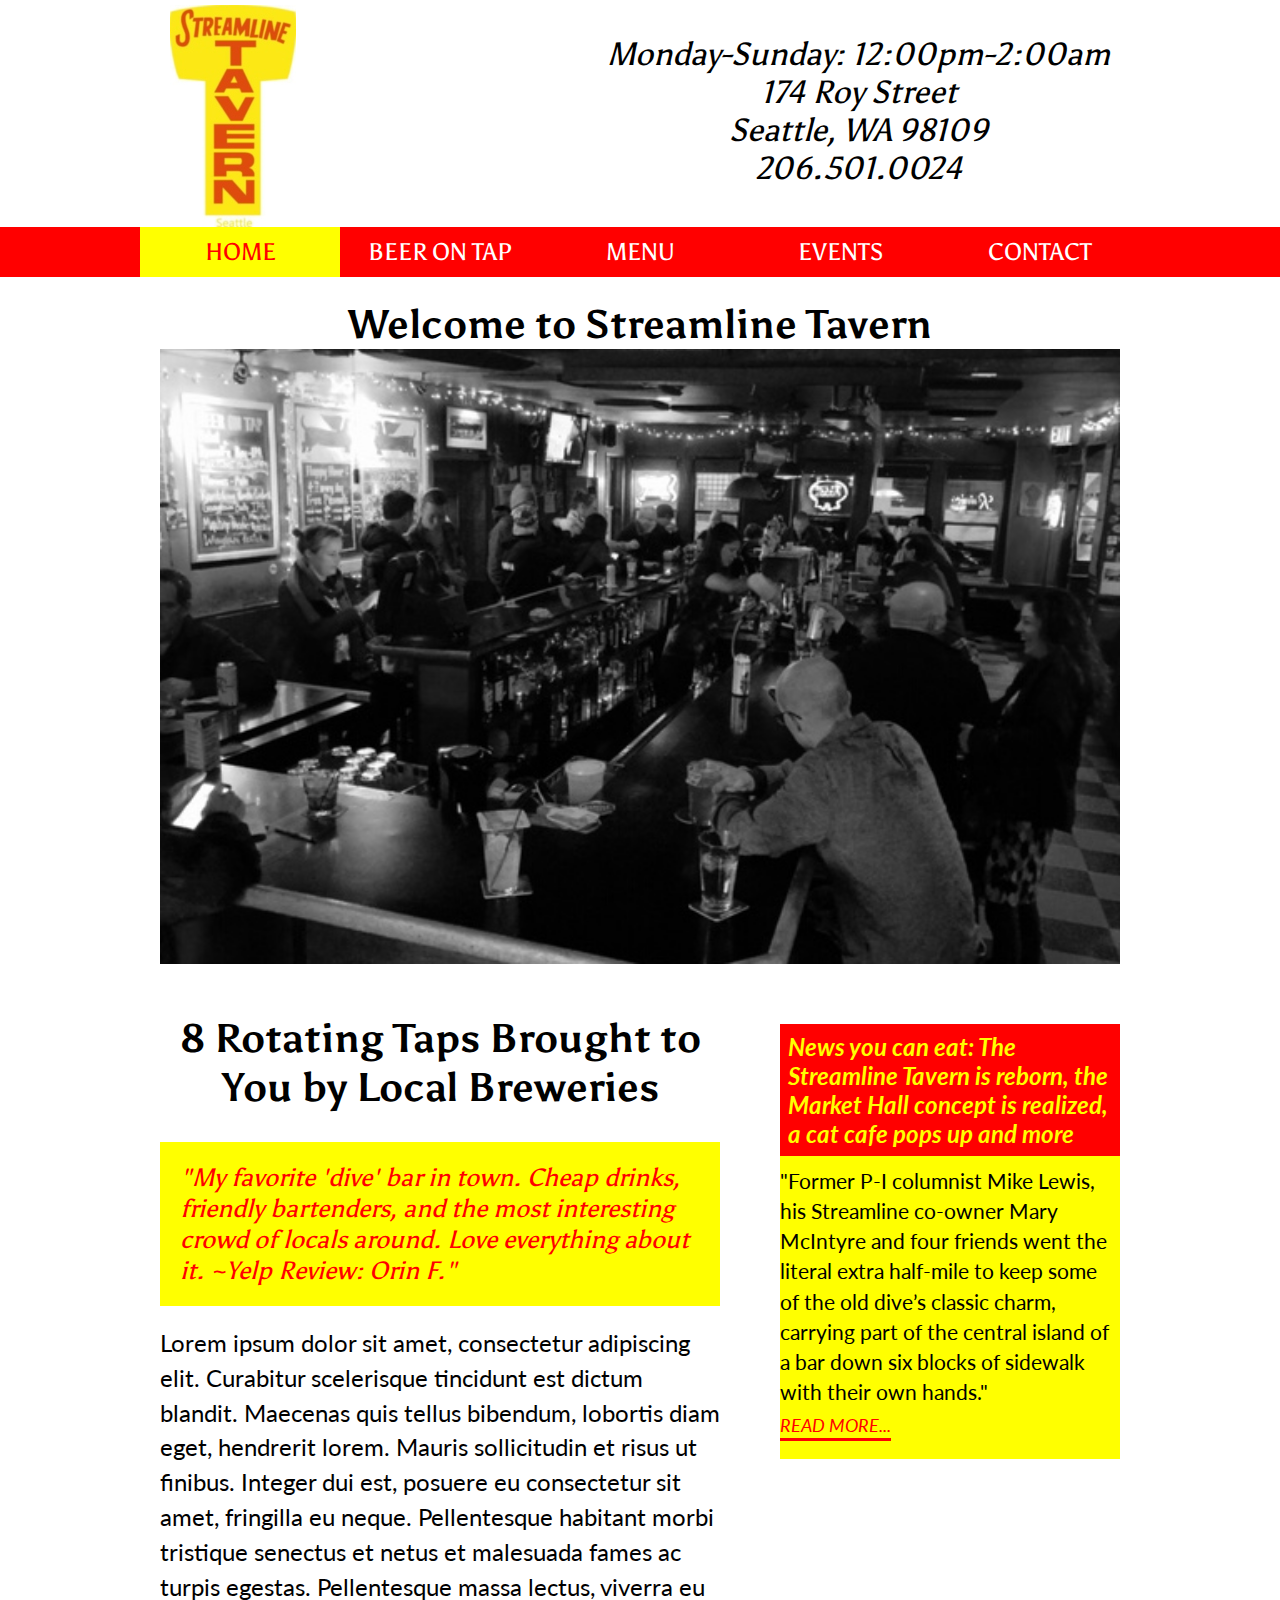
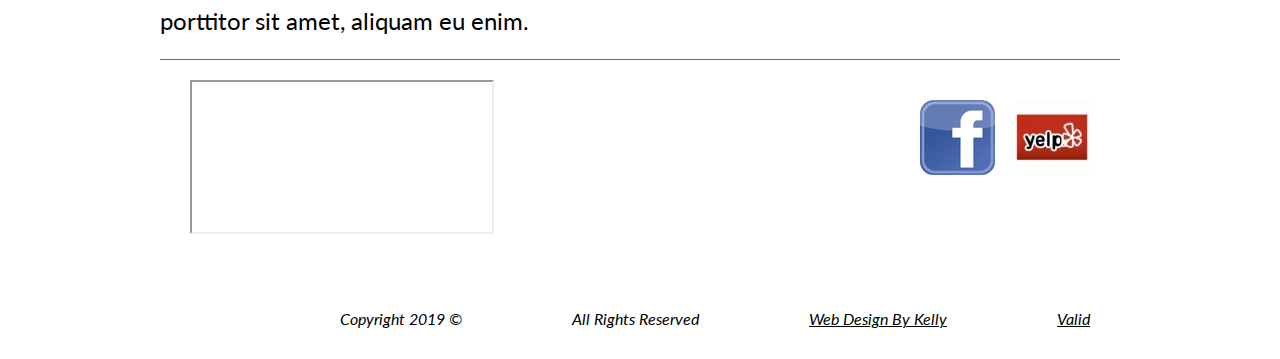
<file: final/index.html>
<!doctype html>
<html lang="en">
<head>
<meta charset="UTF-8">
<title>Streamline Home Page</title>

<!--Remy Sharp Shim --> 
<!--[if lte IE 9]> 
<script src="https://oss.maxcdn.com/html5shiv/3.7.2/html5shiv.min.js" type="text/javascript" >
</script> 
<![endif]-->
    
   <link href="css/styles.css" type="text/css" rel="stylesheet">
    <link href="https://fonts.googleapis.com/css?family=Asul:700|Lato" rel="stylesheet">
    
</head>
    
    
    
<body class="home">
        
        
        
        
        <header>
            
            <div class="header-wrapper">
            
            <div id="logo">
                
            <a href="index.html">
                <img src="images/streamline4.jpg" alt="streamline">
            </a>
               
                 </div>  <!--END LOGO DIV-->
                
                <ul id="address">
                
                <li>Monday-Sunday: 12:00pm-2:00am</li>
                <li>174 Roy Street</li>
                <li>Seattle, WA 98109</li>
                <li>206.501.0024</li>
                
                </ul>
                
           
                
        
        </div>    <!--END HEADER-WRAPPER-->
        
        <nav>
            
            
            <ul>
                <li><a href="index.html">HOME</a></li>
                <li><a href="on_tap.html">BEER ON TAP</a></li>
                <li><a href="menu.html">MENU</a></li>
                <li><a href="events.html">EVENTS</a></li>
                <li><a href="contact.html">CONTACT</a></li>
            
            </ul>
            
            
            
            
        </nav>
            
             </header>
    
    <div id="wrapper">
        
        
        
        <div id="banner">
            
            
            <h1>Welcome to Streamline Tavern</h1>
            <img class="room" src="images/room3.jpg" alt="room">
            
        
        
        </div>  <!--END BANNER-->
        
        
        
        <main>
            
            
            
            
        <h1 id="draft">8 Rotating Taps Brought to You by Local Breweries</h1>
            
            
            <blockquote>"My favorite 'dive' bar in town.  Cheap drinks, friendly bartenders, and the most interesting crowd of locals around.  Love everything about it. ~Yelp Review: Orin F."</blockquote>
            
            
            <p>Lorem ipsum dolor sit amet, consectetur adipiscing elit. Curabitur scelerisque tincidunt est dictum blandit. Maecenas quis tellus bibendum, lobortis diam eget, hendrerit lorem. Mauris sollicitudin et risus ut finibus. Integer dui est, posuere eu consectetur sit amet, fringilla eu neque. Pellentesque habitant morbi tristique senectus et netus et malesuada fames ac turpis egestas. Pellentesque massa lectus, viverra eu porttitor sit amet, aliquam eu enim. </p>
            
            
            
        </main>
        
        
        
        
        <aside>
            
            
            
            <figure>
            
                
                <figcaption>News you can eat: The Streamline Tavern is reborn, the Market Hall concept is realized, a cat cafe pops up and more</figcaption>
            
            </figure>
            
            <p>"Former P-I columnist Mike Lewis, his Streamline co-owner Mary McIntyre and four friends went the literal extra half-mile to keep some of the old dive’s classic charm, carrying part of the central island of a bar down six blocks of sidewalk with their own hands."<span><a href="http://blogs.seattletimes.com/allyoucaneat/2015/02/19/news-you-can-eat-the-streamline-tavern-is-reborn-the-market-hall-concept-is-realized-a-cat-cafe-pops-up-and-more/">Read More...</a></span></p>
            
        
            
        </aside>
        
        
        
        
        
        <footer>
            
            <div id="map">
            
             <iframe src="https://www.google.com/maps/embed?pb=!1m18!1m12!1m3!1d2689.0269403754096!2d-122.35518798485525!3d47.62560757918593!2m3!1f0!2f0!3f0!3m2!1i1024!2i768!4f13.1!3m3!1m2!1s0x54901543aa8b67a9%3A0xbb8e35d5df1c9c2c!2sStreamline+Tavern!5e0!3m2!1sen!2sus!4v1552761803872" allowfullscreen></iframe>
                
               
            
            
            
            </div> <!--end of frame div-->
            
            <ul id="social">
            
            <li><a href="https://www.facebook.com/streamlinetavern/" title="Visit Us On Facebook"><img src="images/facebook2.png" alt="facebook"></a></li>
            <li><a href="https://www.yelp.com/biz/streamline-tavern-seattle-2"><img src="images/yelp2.jpg" alt="yelp"></a></li>
            
            </ul>
            
        </footer>
    
        <div id="copyright">
        
         <ul id="copy">
                
                <li>Copyright 2019 &copy;</li>
                <li>All Rights Reserved</li>
                <li><a href="../index.html">Web Design By Kelly</a></li>
                <li><a href="http://validator.w3.org/check?uri=referer">Valid</a></li>
            
            
            
            </ul> <!--End copyright div-->
            
            
        
        
        </div>
    
    
    
    
    
</div>
    
    
<!--END WRAPPER-->
    
    
    
    
</body>
</html>
</file>
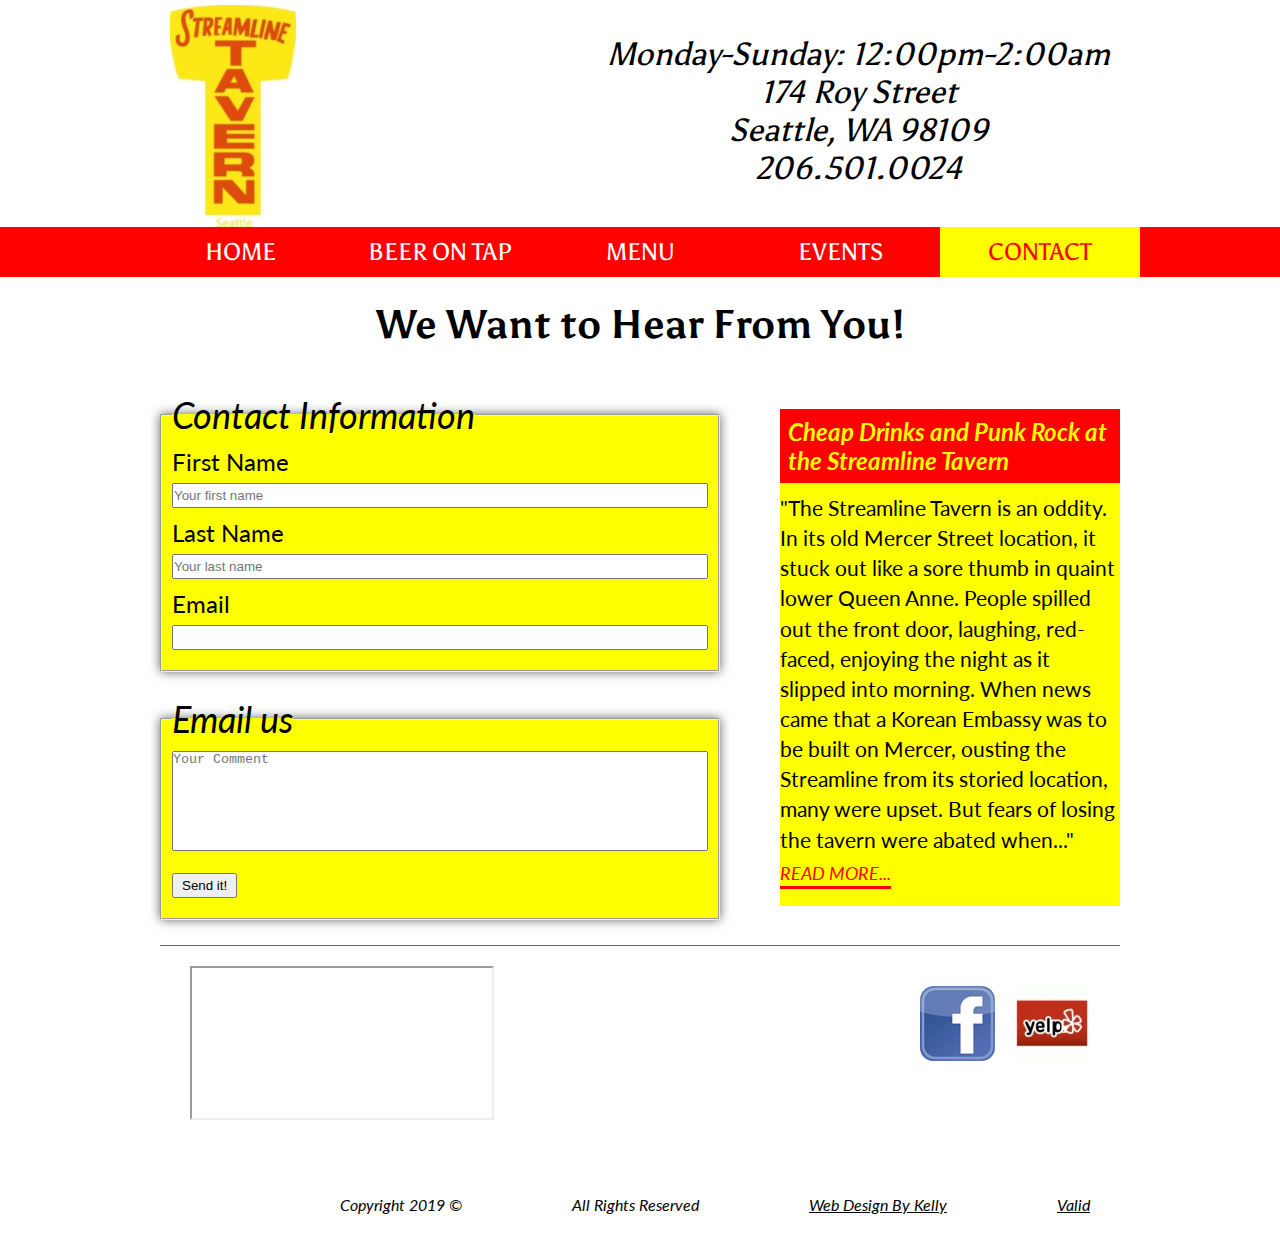
<file: final/contact.html>
<!doctype html>
<html lang="en">
<head>
<meta charset="UTF-8">
<title>Contact</title>

<!--Remy Sharp Shim --> 
<!--[if lte IE 9]> 
<script src="https://oss.maxcdn.com/html5shiv/3.7.2/html5shiv.min.js" type="text/javascript" >
</script> 
<![endif]-->
    
    <link href="css/styles.css" type="text/css" rel="stylesheet">
    <link href="https://fonts.googleapis.com/css?family=Asul:700|Lato" rel="stylesheet">
    
</head>
    
    
    
<body class="contact">
        
        
        
        
        <header>
            
            <div class="header-wrapper">
            
            <div id="logo">
                
            <a href="index.html">
                <img src="images/streamline4.jpg" alt="streamline">
            </a>
               
                 </div>  <!--END LOGO DIV-->
                
                <ul id="address">
                
                <li>Monday-Sunday: 12:00pm-2:00am</li>
                <li>174 Roy Street</li>
                <li>Seattle, WA 98109</li>
                <li>206.501.0024</li>
                
                </ul>
                
           
                
        
        </div>    <!--END HEADER-WRAPPER-->
        
        <nav>
            
            
            <ul>
                <li><a href="index.html">HOME</a></li>
                <li><a href="on_tap.html">BEER ON TAP</a></li>
                <li><a href="menu.html">MENU</a></li>
                <li><a href="events.html">EVENTS</a></li>
                <li><a href="contact.html">CONTACT</a></li>
            
            </ul>
            
            
            
            
        </nav>
            
             </header>
    
    <div id="wrapper">
        
        
        
        <div id="banner">
            
            
            <h1>We Want to Hear From You!</h1>
            
            
        
        
        </div>  <!--END BANNER-->
        
        
        
        <main>
            <form action="formhandler.php" method="post">
            <fieldset>
            <legend>Contact Information</legend>
                    <label>First Name</label>
        <input type="text" name="first-name" placeholder="Your first name">
        <label>Last Name</label>
        <input type="text" name="last-name" placeholder="Your last name">
        <label>Email</label>
        <input type="email" name="email" required="required">
        </fieldset>
            
            
            <fieldset>
            <legend>Email us</legend>
            <textarea name="comments" placeholder="Your Comment"></textarea>   
                <input type="submit" value="Send it!">
            </fieldset>
                </form>

            
        </main>
        
        
        
        
        <aside>
            
            
            
            <figure>
                <figcaption>Cheap Drinks and Punk Rock at the Streamline Tavern</figcaption>
            
            </figure>
            
            <p>"The Streamline Tavern is an oddity. In its old Mercer Street location, it stuck out like a sore thumb in quaint lower Queen Anne. People spilled out the front door, laughing, red-faced, enjoying the night as it slipped into morning. When news came that a Korean Embassy was to be built on Mercer, ousting the Streamline from its storied location, many were upset. But fears of losing the tavern were abated when..."<span><a href="https://seattle.eater.com/2015/3/19/8257637/cheap-drinks-and-punk-rock-at-the-streamline-tavern">Read More...</a></span></p>
            
        
            
        </aside>
        
        
        
        
        
        <footer>
            
            <div id="map">
            
             <iframe src="https://www.google.com/maps/embed?pb=!1m18!1m12!1m3!1d2689.0269403754096!2d-122.35518798485525!3d47.62560757918593!2m3!1f0!2f0!3f0!3m2!1i1024!2i768!4f13.1!3m3!1m2!1s0x54901543aa8b67a9%3A0xbb8e35d5df1c9c2c!2sStreamline+Tavern!5e0!3m2!1sen!2sus!4v1552761803872" allowfullscreen></iframe>
                
               
            
            
            
            </div> <!--end of frame div-->
            
            <ul id="social">
            
            <li><a href="https://www.facebook.com/streamlinetavern/" title="Visit Us On Facebook"><img src="images/facebook2.png" alt="facebook"></a></li>
            <li><a href="https://www.yelp.com/biz/streamline-tavern-seattle-2"><img src="images/yelp2.jpg" alt="yelp"></a></li>
            
            </ul>
            
        </footer>
    
        <div id="copyright">
        
         <ul id="copy">
                
                <li>Copyright 2019 &copy;</li>
                <li>All Rights Reserved</li>
                <li><a href="../index.html">Web Design By Kelly</a></li>
                <li><a href="http://validator.w3.org/check?uri=referer">Valid</a></li>
            
            
            
            </ul> <!--End copyright div-->
            
            
        
        
        </div>
    
    
    
    
    
</div>
    
    
<!--END WRAPPER-->
    
    
    
    
</body>
</html>
</file>
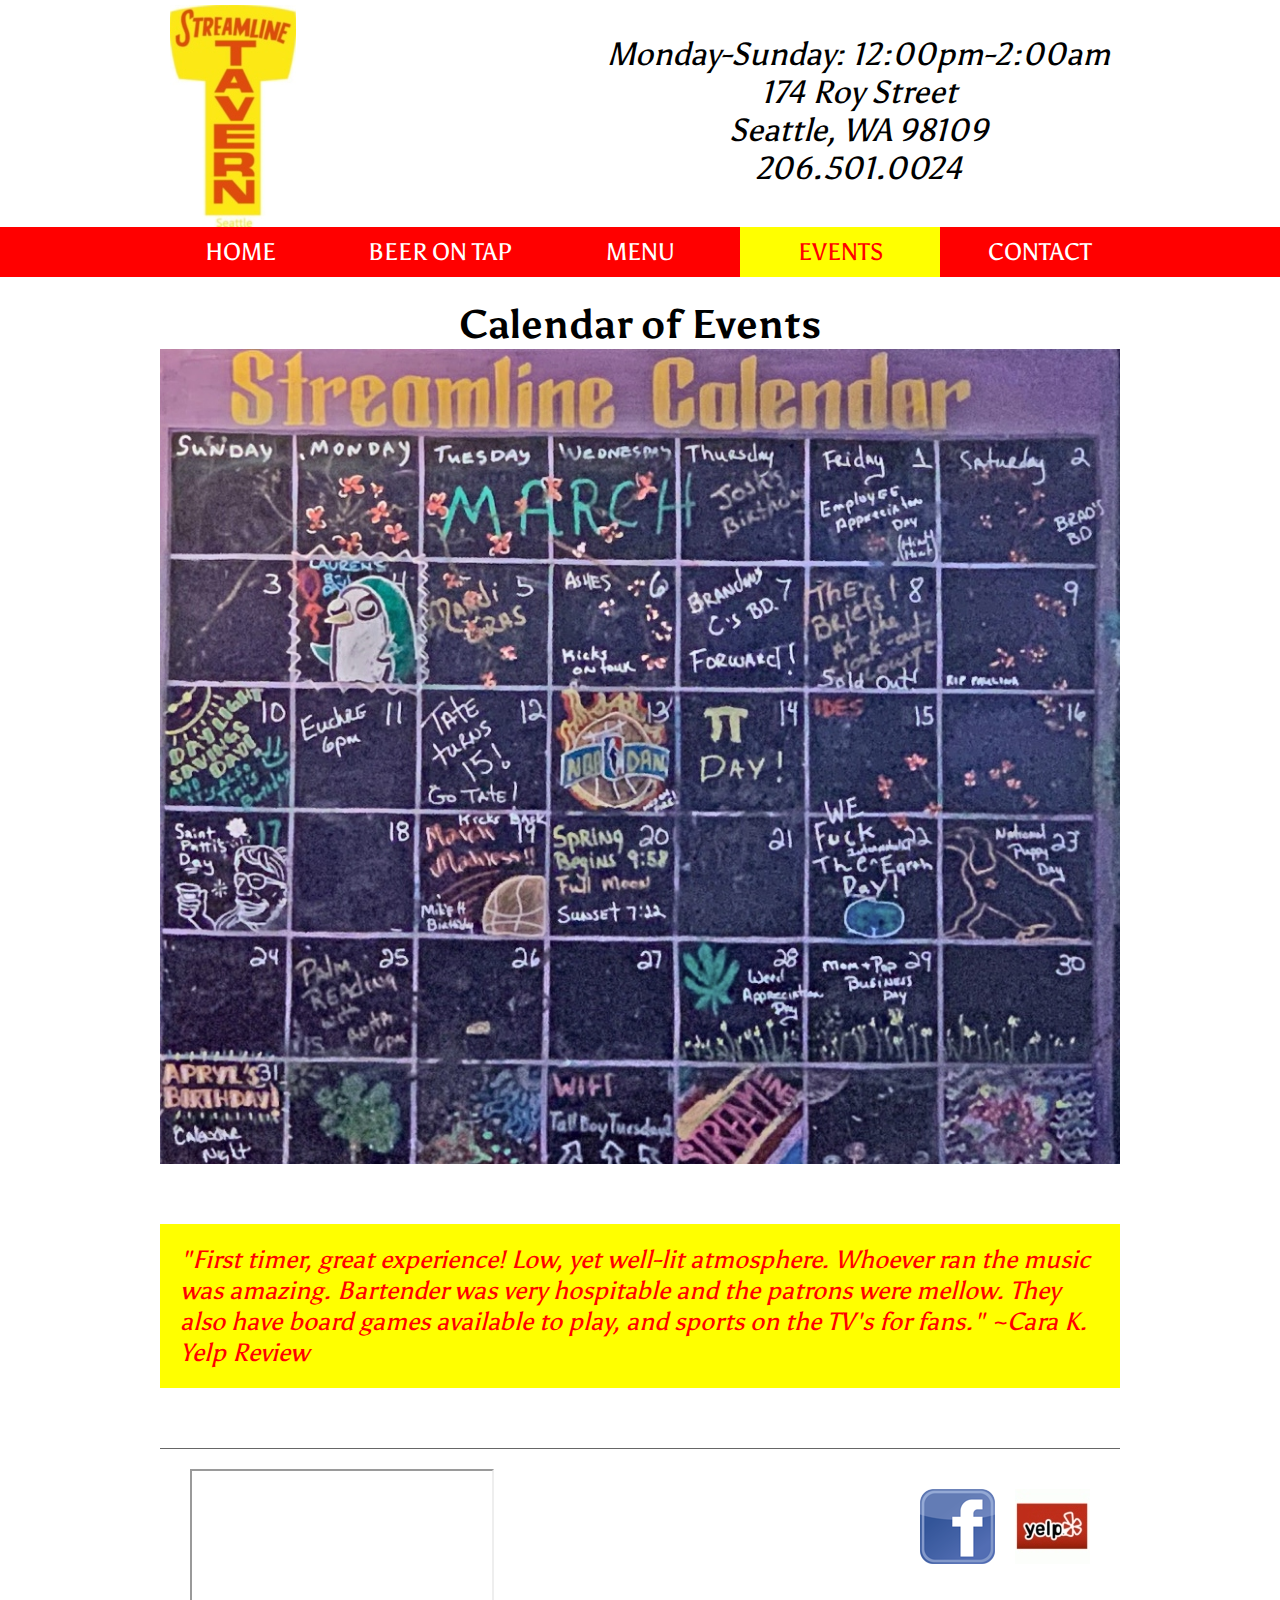
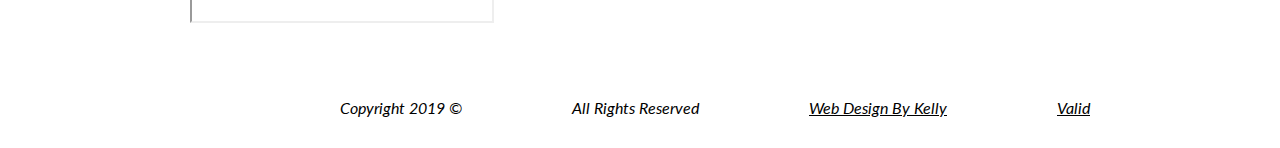
<file: final/events.html>
<!doctype html>
<html lang="en">
<head>
<meta charset="UTF-8">
<title>Events</title>

<!--Remy Sharp Shim --> 
<!--[if lte IE 9]> 
<script src="https://oss.maxcdn.com/html5shiv/3.7.2/html5shiv.min.js" type="text/javascript" >
</script> 
<![endif]-->
    
    <link href="css/styles.css" type="text/css" rel="stylesheet">
    <link href="https://fonts.googleapis.com/css?family=Asul:700|Lato" rel="stylesheet">
</head>
    
    
    
<body class="events">
        
        
        
        
        <header>
            
            <div class="header-wrapper">
            
            <div id="logo">
                
            <a href="index.html">
                <img src="images/streamline4.jpg" alt="streamline">
            </a>
               
                 </div>  <!--END LOGO DIV-->
                
                <ul id="address">
                
                <li>Monday-Sunday: 12:00pm-2:00am</li>
                <li>174 Roy Street</li>
                <li>Seattle, WA 98109</li>
                <li>206.501.0024</li>
                
                </ul>
                
           
                
        
        </div>    <!--END HEADER-WRAPPER-->
        
        <nav>
            
            
            <ul>
                <li><a href="index.html">HOME</a></li>
                <li><a href="on_tap.html">BEER ON TAP</a></li>
                <li><a href="menu.html">MENU</a></li>
                <li><a href="events.html">EVENTS</a></li>
                <li><a href="contact.html">CONTACT</a></li>
            
            </ul>
            
            
            
            
        </nav>
            
             </header>
    
    <div id="wrapper">
        
        
        
        <div id="banner">
            
            
            <h1>Calendar of Events</h1>
            <img class="calendar" src="images/calendar.jpg" alt="calendar">
            
            
             <blockquote id="yelp">
            
            "First timer, great experience! Low, yet well-lit atmosphere. Whoever ran the music was amazing. Bartender was very hospitable and the patrons were mellow. They also have board games available to play, and sports on the TV's for fans." ~Cara K. Yelp Review
        
        </blockquote>
        
        
        </div>  <!--END BANNER-->
        
        
        
        <main>
            
    
        
        </main>
        
        
        
        
        
        
        <footer>
            
            <div id="map">
            
             <iframe src="https://www.google.com/maps/embed?pb=!1m18!1m12!1m3!1d2689.0269403754096!2d-122.35518798485525!3d47.62560757918593!2m3!1f0!2f0!3f0!3m2!1i1024!2i768!4f13.1!3m3!1m2!1s0x54901543aa8b67a9%3A0xbb8e35d5df1c9c2c!2sStreamline+Tavern!5e0!3m2!1sen!2sus!4v1552761803872" allowfullscreen></iframe>
                
               
            
            
            
            </div> <!--end of frame div-->
            
            <ul id="social">
            
            <li><a href="https://www.facebook.com/streamlinetavern/" title="Visit Us On Facebook"><img src="images/facebook2.png" alt="facebook"></a></li>
            <li><a href="https://www.yelp.com/biz/streamline-tavern-seattle-2"><img src="images/yelp2.jpg" alt="yelp"></a></li>
            
            </ul>
            
        </footer>
    
        <div id="copyright">
        
         <ul id="copy">
                
                <li>Copyright 2019 &copy;</li>
                <li>All Rights Reserved</li>
                <li><a href="../index.html">Web Design By Kelly</a></li>
                <li><a href="http://validator.w3.org/check?uri=referer">Valid</a></li>
            
            
            
            </ul> <!--End copyright div-->
            
            
        
        
        </div>
    
    
    
    
    
</div>
    
    
<!--END WRAPPER-->
    
    
    
    
</body>
</html>
</file>
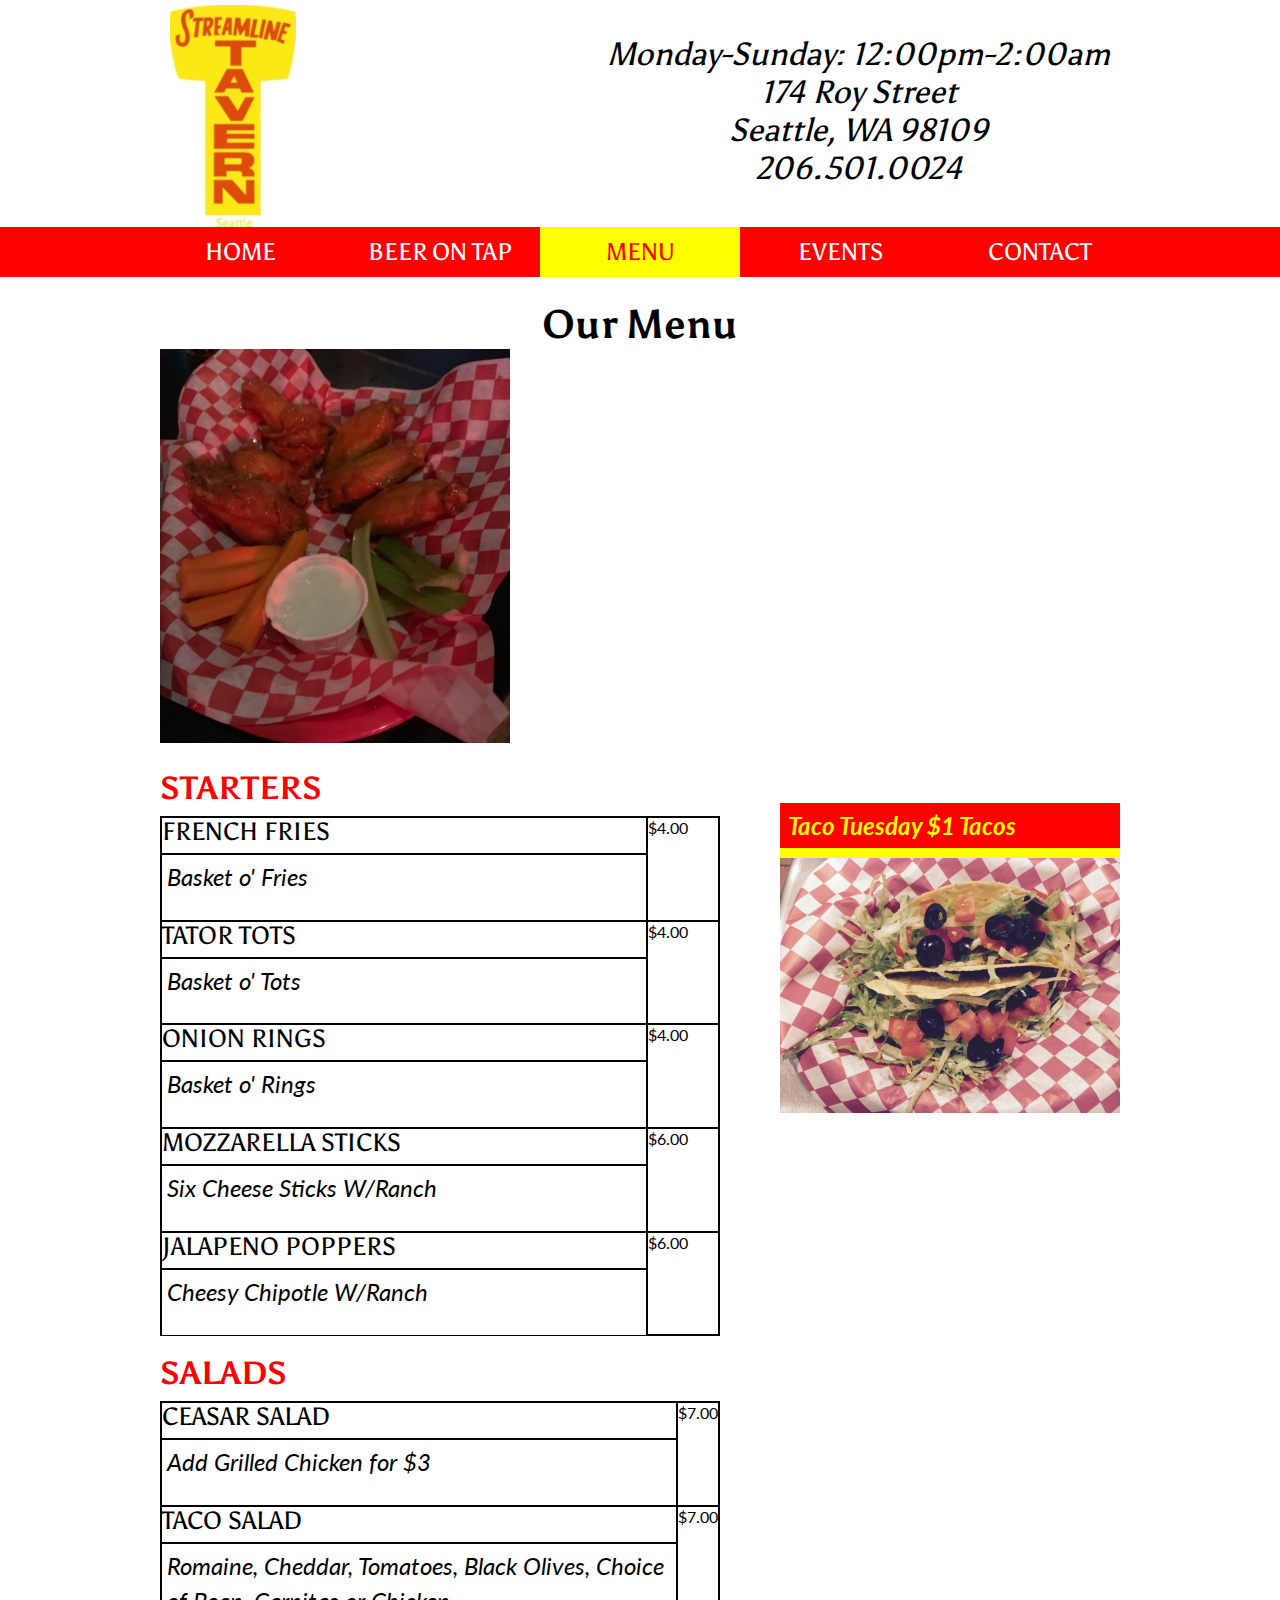
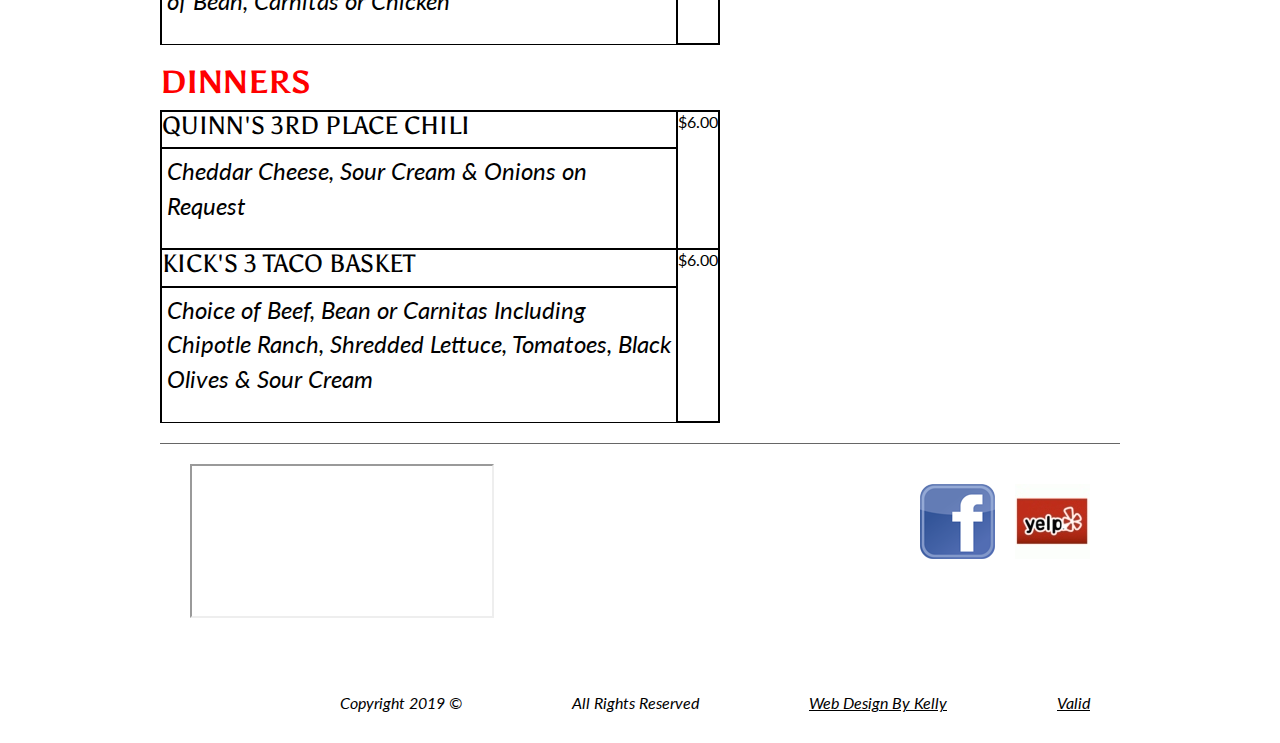
<file: final/menu.html>
<!doctype html>
<html lang="en">
<head>
<meta charset="UTF-8">
<title>Menu</title>

<!--Remy Sharp Shim --> 
<!--[if lte IE 9]> 
<script src="https://oss.maxcdn.com/html5shiv/3.7.2/html5shiv.min.js" type="text/javascript" >
</script> 
<![endif]-->
    
    <link href="css/styles.css" type="text/css" rel="stylesheet">
    <link href="https://fonts.googleapis.com/css?family=Asul:700|Lato" rel="stylesheet">
    
</head>
    
    
    
<body class="menu">
        
        
        
        
        <header>
            
            <div class="header-wrapper">
            
            <div id="logo">
                
            <a href="index.html">
                <img src="images/streamline4.jpg" alt="streamline">
            </a>
               
                 </div>  <!--END LOGO DIV-->
                
                <ul id="address">
                
                <li>Monday-Sunday: 12:00pm-2:00am</li>
                <li>174 Roy Street</li>
                <li>Seattle, WA 98109</li>
                <li>206.501.0024</li>
                
                </ul>
                
           
                
        
        </div>    <!--END HEADER-WRAPPER-->
        
        <nav>
            
            
            <ul>
                <li><a href="index.html">HOME</a></li>
                <li><a href="on_tap.html">BEER ON TAP</a></li>
                <li><a href="menu.html">MENU</a></li>
                <li><a href="events.html">EVENTS</a></li>
                <li><a href="contact.html">CONTACT</a></li>
            
            </ul>
            
            
            
            
        </nav>
            
             </header>
    
    <div id="wrapper">
        
        
        
        <div id="banner">
            
            
            <h1>Our Menu</h1>
            
            
            <figure id="wings">
            <img src="images/wings.jpg" alt="wings">
            </figure>
            

        
        </div>  <!--END BANNER-->
        
        
        
        <main>
            <h2 id="menu">STARTERS</h2>
            <table cellpadding="0" cellspacing="0"> 
                    <tr>
            <td><h3>French Fries</h3></td>
            <td rowspan="2">$4.00</td>
            </tr>
            <tr>
           <td class="description"><p>Basket o' Fries</p></td>
            </tr>
                
                <tr>
            <td><h3>Tator Tots</h3></td>
            <td rowspan="2">$4.00</td>
            </tr>
            <tr>
           <td class="description"><p>Basket o' Tots</p></td>
            </tr>
                
                <tr>
            <td><h3>Onion Rings</h3></td>
            <td rowspan="2">$4.00</td>
            </tr>
            <tr>
           <td class="description"><p>Basket o' Rings</p></td>
            </tr>
                
                <tr>
            <td><h3>Mozzarella Sticks</h3></td>
            <td rowspan="2">$6.00</td>
            </tr>
            <tr>
           <td class="description"><p>Six Cheese Sticks W/Ranch</p></td>
            </tr>
                
                <tr>
            <td><h3>Jalapeno Poppers</h3></td>
            <td rowspan="2">$6.00</td>
            </tr>
            <tr>
           <td class="description"><p>Cheesy Chipotle W/Ranch</p></td>
            </tr>
            </table>
            
            <h2 id="menu">SALADS</h2>
            <table>
             <tr>
            <td><h3>Ceasar Salad</h3></td>
            <td rowspan="2">$7.00</td>
            </tr>
            <tr>
           <td class="description"><p>Add Grilled Chicken for $3</p></td>
            </tr>
                
                <tr>
            <td><h3>Taco Salad</h3></td>
            <td rowspan="2">$7.00</td>
            </tr>
            <tr>
           <td class="description"><p>Romaine, Cheddar, Tomatoes, Black Olives, Choice of Bean, Carnitas or Chicken</p></td>
            </tr>
            </table>
            
            
            <h2 id="menu">DINNERS</h2>
            <table>
             <tr>
            <td><h3>Quinn's 3rd Place Chili</h3></td>
            <td rowspan="2">$6.00</td>
            </tr>
            <tr>
           <td class="description"><p>Cheddar Cheese, Sour Cream & Onions on Request</p></td>
            </tr>
                
                <tr>
            <td><h3>Kick's 3 Taco Basket</h3></td>
            <td rowspan="2">$6.00</td>
            </tr>
            <tr>
           <td class="description"><p>Choice of Beef, Bean or Carnitas Including Chipotle Ranch, Shredded Lettuce, Tomatoes, Black Olives & Sour Cream</p></td>
            </tr>
            </table>
            
        </main>
        
        <aside>
            
            
            
            <figure>
            
                
                <figcaption>Taco Tuesday $1 Tacos</figcaption>
                <img src="images/taco.jpg" alt="tacos">
            
            </figure>
            
        </aside>
        
        
        
        <footer>
            
            <div id="map">
            
             <iframe src="https://www.google.com/maps/embed?pb=!1m18!1m12!1m3!1d2689.0269403754096!2d-122.35518798485525!3d47.62560757918593!2m3!1f0!2f0!3f0!3m2!1i1024!2i768!4f13.1!3m3!1m2!1s0x54901543aa8b67a9%3A0xbb8e35d5df1c9c2c!2sStreamline+Tavern!5e0!3m2!1sen!2sus!4v1552761803872" allowfullscreen></iframe>
                
               
            
            
            
            </div> <!--end of frame div-->
            
            <ul id="social">
            
            <li><a href="https://www.facebook.com/streamlinetavern/" title="Visit Us On Facebook"><img src="images/facebook2.png" alt="facebook"></a></li>
            <li><a href="https://www.yelp.com/biz/streamline-tavern-seattle-2"><img src="images/yelp2.jpg" alt="yelp"></a></li>
            
            </ul>
            
        </footer>
    
        <div id="copyright">
        
         <ul id="copy">
                
                <li>Copyright 2019 &copy;</li>
                <li>All Rights Reserved</li>
                <li><a href="../index.html">Web Design By Kelly</a></li>
                <li><a href="http://validator.w3.org/check?uri=referer">Valid</a></li>
            
            
            
            </ul> <!--End copyright div-->
            
            
        
        
        </div>
    
    
    
    
    
</div>
    
    
<!--END WRAPPER-->
    
    
    
    
</body>
</html>
</file>
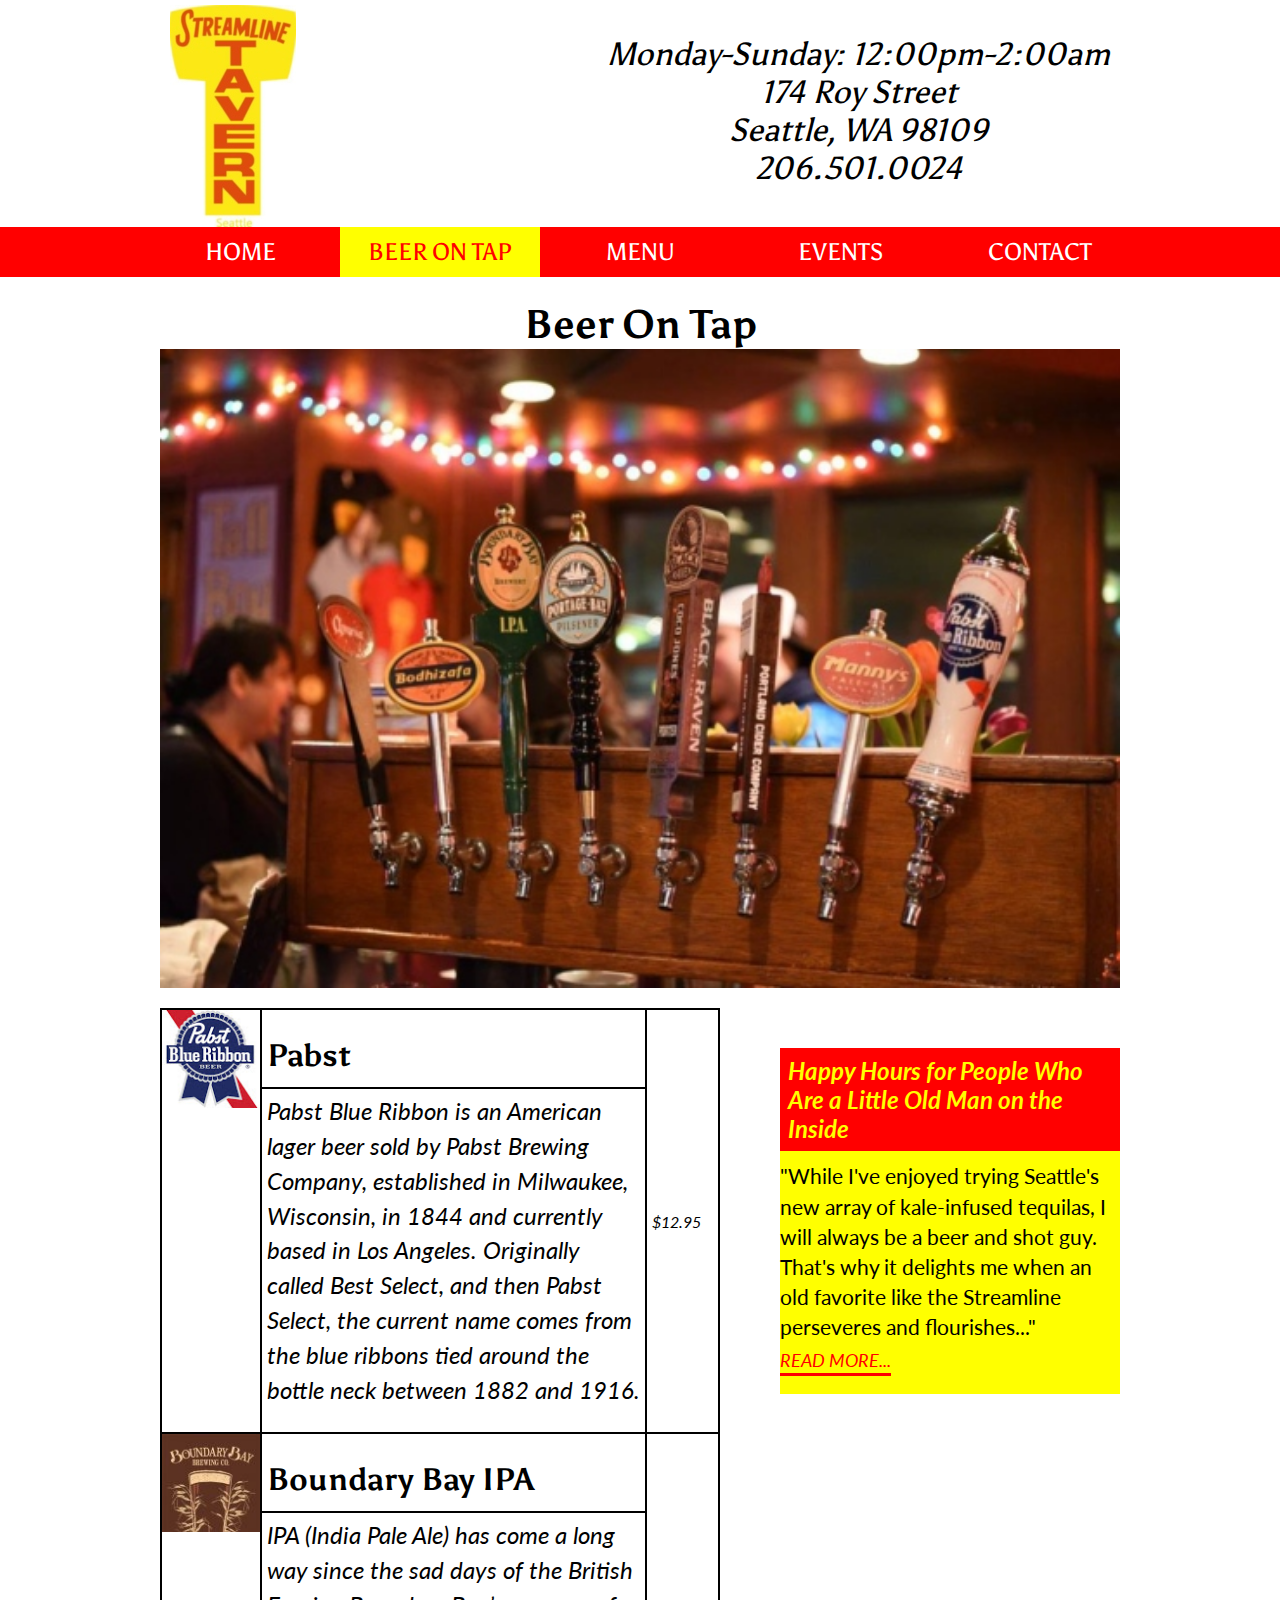
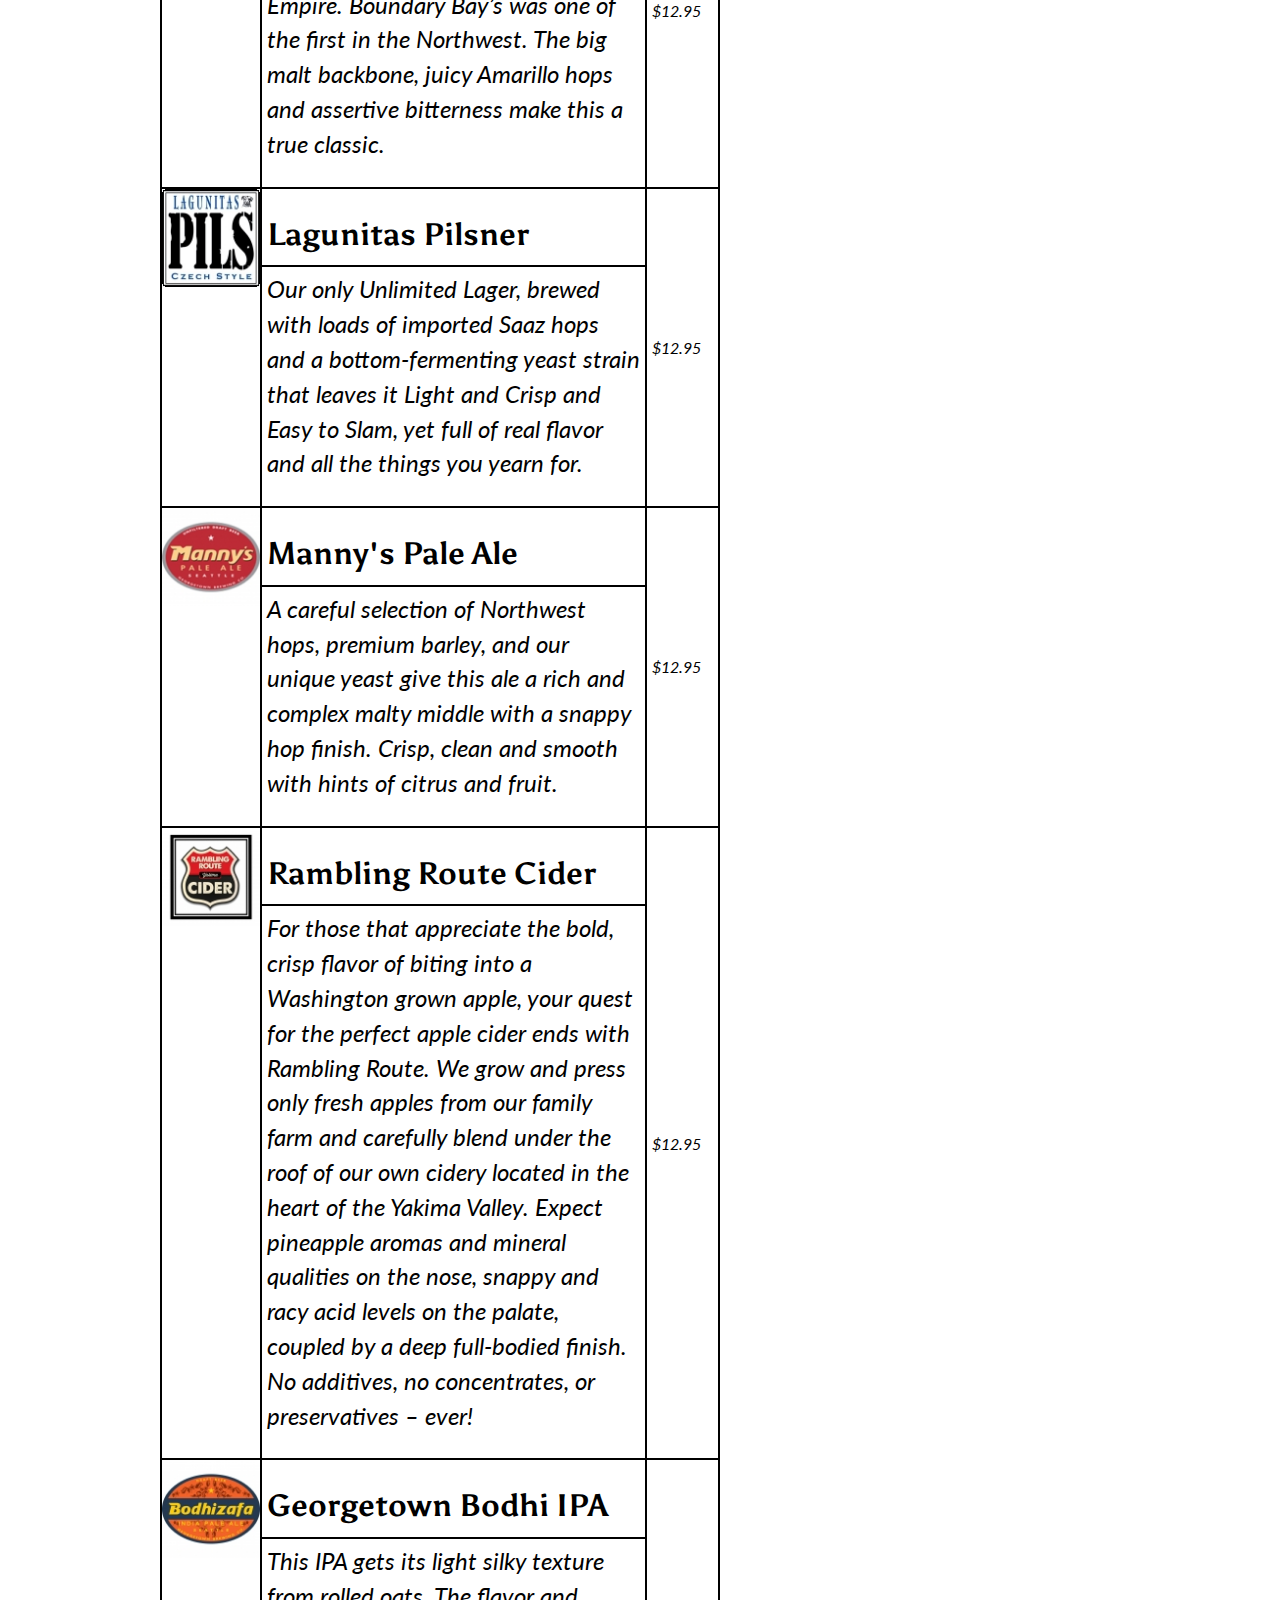
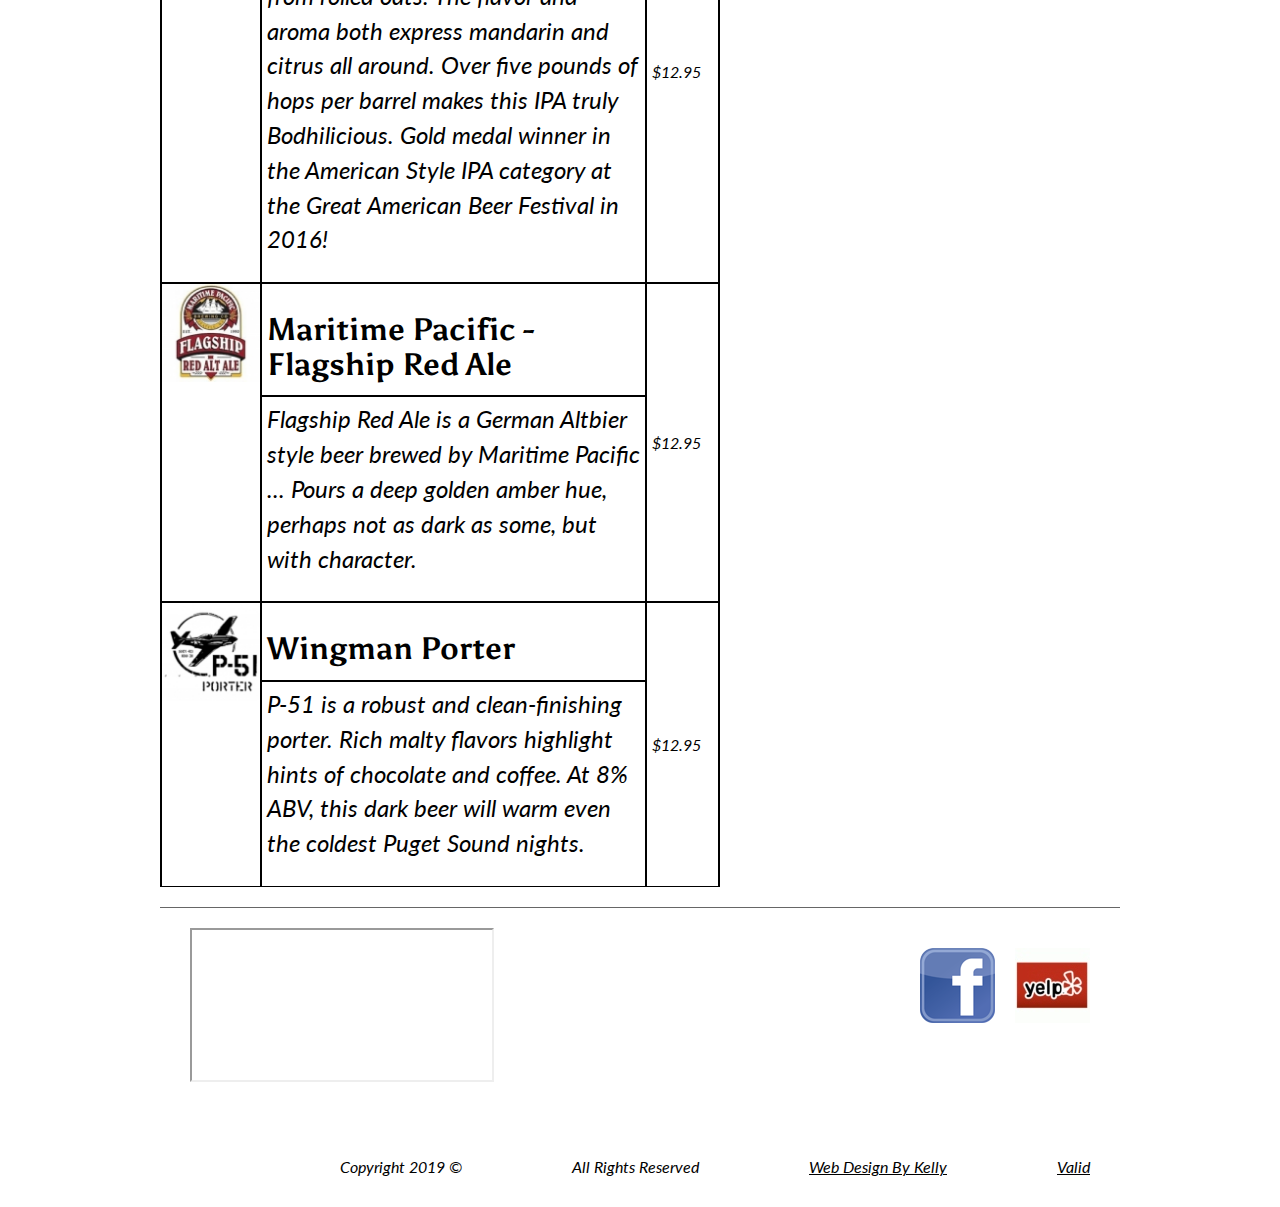
<file: final/on_tap.html>
<!doctype html>
<html lang="en">
<head>
<meta charset="UTF-8">
<title>On Tap</title>

<!--Remy Sharp Shim --> 
<!--[if lte IE 9]> 
<script src="https://oss.maxcdn.com/html5shiv/3.7.2/html5shiv.min.js" type="text/javascript" >
</script> 
<![endif]-->
    
   <link href="css/styles.css" type="text/css" rel="stylesheet">
    <link href="https://fonts.googleapis.com/css?family=Asul:700|Lato" rel="stylesheet">
    
</head>
    
    
    
<body class="on_tap">
        
        
        
        
        <header>
            
            <div class="header-wrapper">
            
            <div id="logo">
                
            <a href="index.html">
                <img src="images/streamline4.jpg" alt="streamline">
            </a>
                

                </div>  <!--END LOGO DIV-->
                
            <ul id="address">
                
                <li>Monday-Sunday: 12:00pm-2:00am</li>
                <li>174 Roy Street</li>
                <li>Seattle, WA 98109</li>
                <li>206.501.0024</li>
                
                </ul>
                
                
        
        </div>    <!--END HEADER-WRAPPER-->
        
        <nav>
            
            
            <ul>
                <li><a href="index.html">HOME</a></li>
                <li><a href="on_tap.html">BEER ON TAP</a></li>
                <li><a href="menu.html">MENU</a></li>
                <li><a href="events.html">EVENTS</a></li>
                <li><a href="contact.html">CONTACT</a></li>
                
            </ul>
            
            
            
            
        </nav>
            
             </header>
    
    <div id="wrapper">
        
        
        
        <div id="banner">
            
            
            <h1>Beer On Tap</h1>
            <img class="room" src="images/taps2.jpg" alt="taps">
            
        
        
        </div>  <!--END BANNER-->
        
        
        
        <main>
            
             <table cellpadding="0" cellspacing="0">
        <tr>
            <td class="image" rowspan="2"><img src="images/pbr.jpg" alt="pabst"></td>
            <td><h2>Pabst</h2></td>
            <td rowspan="2">$12.95</td>
            </tr>
        
            <tr>
           
            <td class="description"><p>Pabst Blue Ribbon is an American lager beer sold by Pabst Brewing Company, established in Milwaukee, Wisconsin, in 1844 and currently based in Los Angeles. Originally called Best Select, and then Pabst Select, the current name comes from the blue ribbons tied around the bottle neck between 1882 and 1916.</p></td>
            
            </tr>
            
            
            <tr>
            <td class="image" rowspan="2"><img src="images/boundary.jpg" alt="boundary"></td>
            <td><h2>Boundary Bay IPA</h2></td>
            <td rowspan="2">$12.95</td>
            </tr>
        
            <tr>
           
            <td class="description"><p>IPA (India Pale Ale) has come a long way since the sad days of the British Empire. Boundary Bay’s was one of the first in the Northwest. The big malt backbone, juicy Amarillo hops and assertive bitterness make this a true classic.</p></td>
            
            </tr>
            
            
            <tr>
            <td class="image" rowspan="2"><img src="images/lagunitas.jpeg" alt="lagunitas"></td>
            <td><h2>Lagunitas Pilsner</h2></td>
            <td rowspan="2">$12.95</td>
            </tr>
        
            <tr>
           
            <td class="description"><p>Our only Unlimited Lager, brewed with loads of imported Saaz hops and a bottom-fermenting yeast strain that leaves it Light and Crisp and Easy to Slam, yet full of real flavor and all the things you yearn for.</p></td>
            
            </tr>
                 
                  <tr>
            <td class="image" rowspan="2"><img src="images/mannys.jpeg" alt="mannys"></td>
            <td><h2>Manny's Pale Ale</h2></td>
            <td rowspan="2">$12.95</td>
            </tr>
        
            <tr>
           
            <td class="description"><p>A careful selection of Northwest hops, premium barley, and our unique yeast give this ale a rich and complex malty middle with a snappy hop finish. Crisp, clean and smooth with hints of citrus and fruit.</p></td>
            
            </tr>
                  <tr>
            <td class="image" rowspan="2"><img src="images/rambling.jpeg" alt="rambling"></td>
            <td><h2>Rambling Route Cider</h2></td>
            <td rowspan="2">$12.95</td>
            </tr>
        
            <tr>
           
            <td class="description"><p>For those that appreciate the bold, crisp flavor of biting into a Washington grown apple, your quest for the perfect apple cider ends with Rambling Route. We grow and press only fresh apples from our family farm and carefully blend under the roof of our own cidery located in the heart of the Yakima Valley. Expect pineapple aromas and mineral qualities on the nose, snappy and racy acid levels on the palate, coupled by a deep full-bodied finish. No additives, no concentrates, or preservatives – ever!</p></td>
            
            </tr>
                  <tr>
            <td class="image" rowspan="2"><img src="images/bodi.jpeg" alt="bodhi"></td>
            <td><h2>Georgetown Bodhi IPA</h2></td>
            <td rowspan="2">$12.95</td>
            </tr>
        
            <tr>
           
            <td class="description"><p>This IPA gets its light silky texture from rolled oats. The flavor and aroma both express mandarin and citrus all around. Over five pounds of hops per barrel makes this IPA truly Bodhilicious. Gold medal winner in the American Style IPA category at the Great American Beer Festival in 2016!</p></td>
            
            </tr>
                
                 
                 <tr>
            <td class="image" rowspan="2"><img src="images/flagship.jpeg" alt="flagship"></td>
            <td><h2>Maritime Pacific - Flagship Red Ale</h2></td>
            <td rowspan="2">$12.95</td>
            </tr>
        
            <tr>
           
            <td class="description"><p>Flagship Red Ale is a German Altbier style beer brewed by Maritime Pacific ... Pours a deep golden amber hue, perhaps not as dark as some, but with character.</p></td>
            
            </tr>
                 
                 
                 
                 
                 <tr>
            <td class="image" rowspan="2"><img src="images/wingman.jpeg" alt="wingman"></td>
            <td><h2>Wingman Porter</h2></td>
            <td rowspan="2">$12.95</td>
            </tr>
        
            <tr>
           
            <td class="description"><p>P-51 is a robust and clean-finishing porter. Rich malty flavors highlight hints of chocolate and coffee. At 8% ABV, this dark beer will warm even the coldest Puget Sound nights.</p></td>
            
            </tr>
        
        </table>

            
            
    
            
            
            
            
            
            
        </main>
        
        
        
        
        <aside>
            
            
            
            <figure>
            
                
                <figcaption>Happy Hours for People Who Are a Little Old Man on the Inside</figcaption>
            
            </figure>
            
            <p>"While I've enjoyed trying Seattle's new array of kale-infused tequilas, I will always be a beer and shot guy. That's why it delights me when an old favorite like the Streamline perseveres and flourishes..."<span><a href="https://seattle.eater.com/2015/3/19/8257637/cheap-drinks-and-punk-rock-at-the-streamline-tavern">Read More...</a></span></p>
            
        
            
        </aside>
        
        
        
        
        
        <footer>
            
            
            <div id="map">
            
            <iframe src="https://www.google.com/maps/embed?pb=!1m18!1m12!1m3!1d2689.0269403754096!2d-122.35518798485525!3d47.62560757918593!2m3!1f0!2f0!3f0!3m2!1i1024!2i768!4f13.1!3m3!1m2!1s0x54901543aa8b67a9%3A0xbb8e35d5df1c9c2c!2sStreamline+Tavern!5e0!3m2!1sen!2sus!4v1552761803872" allowfullscreen></iframe>
            
            
            </div> <!--end of frame div-->
            
           <ul id="social">
            
            <li><a href="https://www.facebook.com/streamlinetavern/" title="Visit Us On Facebook"><img src="images/facebook2.png" alt="facebook"></a></li>
            <li><a href="https://www.yelp.com/biz/streamline-tavern-seattle-2"><img src="images/yelp2.jpg" alt="yelp"></a></li>
            
            </ul>
            
        </footer>
    
        <div id="copyright">
        
         <ul id="copy">
                
                <li>Copyright 2019 &copy;</li>
                <li>All Rights Reserved</li>
                <li><a href="../index.html">Web Design By Kelly</a></li>
                <li><a href="http://validator.w3.org/check?uri=referer">Valid</a></li>
            
            
            
            </ul> <!--End copyright div-->
        
        
        </div>
    
    
    
    
    
</div>
    
    
<!--END WRAPPER-->
    
    
    
    
</body>
</html>
</file>
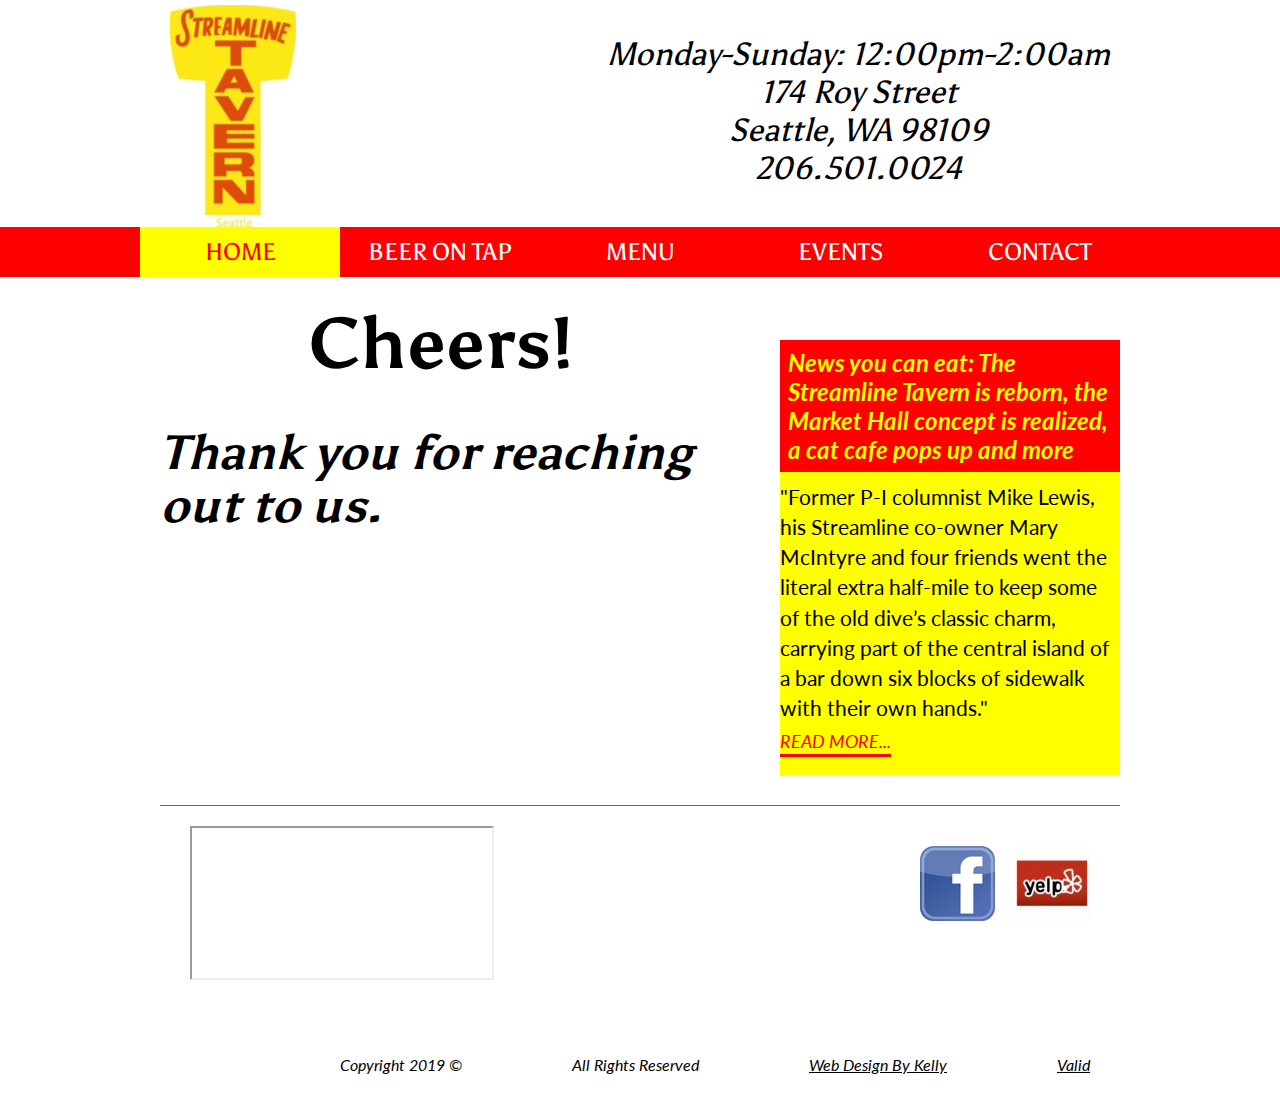
<file: final/thx.html>
<!doctype html>
<html lang="en">
<head>
<meta charset="UTF-8">
<title>Thank You Page</title>

<!--Remy Sharp Shim --> 
<!--[if lte IE 9]> 
<script src="https://oss.maxcdn.com/html5shiv/3.7.2/html5shiv.min.js" type="text/javascript" >
</script> 
<![endif]-->
    
   <link href="css/styles.css" type="text/css" rel="stylesheet">
    <link href="https://fonts.googleapis.com/css?family=Asul:700|Lato" rel="stylesheet">
    
</head>
    
    
    
<body class="home">
        
        
        
        
        <header>
            
            <div class="header-wrapper">
            
            <div id="logo">
                
            <a href="index.html">
                <img src="images/streamline4.jpg" alt="streamline">
            </a>
               
                 </div>  <!--END LOGO DIV-->
                
                <ul id="address">
                
                <li>Monday-Sunday: 12:00pm-2:00am</li>
                <li>174 Roy Street</li>
                <li>Seattle, WA 98109</li>
                <li>206.501.0024</li>
                
                </ul>
                
           
                
        
        </div>    <!--END HEADER-WRAPPER-->
        
        <nav>
            
            
            <ul>
                <li><a href="index.html">HOME</a></li>
                <li><a href="on_tap.html">BEER ON TAP</a></li>
                <li><a href="menu.html">MENU</a></li>
                <li><a href="events.html">EVENTS</a></li>
                <li><a href="contact.html">CONTACT</a></li>
            
            </ul>
            
            
            
            
        </nav>
            
             </header>
    
    <div id="wrapper">
        
        
        
        <div id="banner">
            
            
        
        
        </div>  <!--END BANNER-->
        
        
        
        <main>
            
            <h1 id="thanks">Cheers!</h1>
            <h2 id="reaching">Thank you for reaching out to us.</h2>
            
            
        </main>
        
        
        
        
        <aside>
            
            
            
            <figure>
            
                
                <figcaption>News you can eat: The Streamline Tavern is reborn, the Market Hall concept is realized, a cat cafe pops up and more</figcaption>
            
            </figure>
            
            <p>"Former P-I columnist Mike Lewis, his Streamline co-owner Mary McIntyre and four friends went the literal extra half-mile to keep some of the old dive’s classic charm, carrying part of the central island of a bar down six blocks of sidewalk with their own hands."<span><a href="http://blogs.seattletimes.com/allyoucaneat/2015/02/19/news-you-can-eat-the-streamline-tavern-is-reborn-the-market-hall-concept-is-realized-a-cat-cafe-pops-up-and-more/">Read More...</a></span></p>
            
        
            
        </aside>
        
        
        
        
        
        <footer>
            
            <div id="map">
            
             <iframe src="https://www.google.com/maps/embed?pb=!1m18!1m12!1m3!1d2689.0269403754096!2d-122.35518798485525!3d47.62560757918593!2m3!1f0!2f0!3f0!3m2!1i1024!2i768!4f13.1!3m3!1m2!1s0x54901543aa8b67a9%3A0xbb8e35d5df1c9c2c!2sStreamline+Tavern!5e0!3m2!1sen!2sus!4v1552761803872" allowfullscreen></iframe>
                
               
            
            
            
            </div> <!--end of frame div-->
            
            <ul id="social">
            
            <li><a href="https://www.facebook.com/streamlinetavern/" title="Visit Us On Facebook"><img src="images/facebook2.png" alt="facebook"></a></li>
            <li><a href="https://www.yelp.com/biz/streamline-tavern-seattle-2"><img src="images/yelp2.jpg" alt="yelp"></a></li>
            
            </ul>
            
        </footer>
    
        <div id="copyright">
        
         <ul id="copy">
                
                <li>Copyright 2019 &copy;</li>
                <li>All Rights Reserved</li>
                <li><a href="../index.html">Web Design By Kelly</a></li>
                <li><a href="http://validator.w3.org/check?uri=referer">Valid</a></li>
            
            
            
            </ul> <!--End copyright div-->
            
            
        
        
        </div>
    
    
    
    
    
</div>
    
    
<!--END WRAPPER-->
    
    
    
    
</body>
</html>
</file>
<file: final/css/styles.css>
/*CSS For Final Project*/

* {
    padding:0;
    margin:0;
    box-sizing:border-box;
}



 #wrapper {
    margin:300px auto 20px auto;
    width:960px;
}

fieldset {
    padding:10px;
    font-style:bold;
    margin-bottom:25px;
    background:yellow;
    box-shadow:0 0 10px #666;
    font-size:1.5em;
    margin-top:24px;
}

legend {
    font-style:italic;
    font-size:1.5em;
}


input {
    margin-bottom:10px;
    width:100%;
    height:25px;
}

textarea {
    width:100%;
    margin-bottom:10px;
    height:100px;
    resize:none;
}

input[type=submit] {
    width:auto;
    padding:0 8px;
}


#copyright {
    width:960px;
    height:30px;
    color:black;
}


.copy {
    float:right;
}


#thanks {
    font-family: 'Asul', sans-serif;
    font-size:4.5em;
}

#reaching {
    font-family: 'Asul', sans-serif;
    margin-top: 40px;
    font-size:3em;
    font-style:italic;
}




span a {
    text-decoration:none;
    color:black;
}



header {
    width:100%;
    top:0;
    position:fixed;
    background:white;
}



.header-wrapper {
    width:940px;
    margin:0 auto 20px auto;
  
}



#logo {
    width:200px;
    float:left;
    margin-top:5px;
}


#address {
    list-style-type:none;
    font-size:2em;
    font-style:italic;
    text-align:center;
    font-family: 'Asul', sans-serif;
    margin-top:35px;
    float:right;
}


iframe {
    margin-left:30px;
    margin-top:20px;
}




#social {
    float:right;
    margin-left:30px;
    margin-top:30px;
    margin-right:20px;
}



#social li {
    float:left;
    list-style-type:none;
    padding:10px;
}



#copy {
    float:right;
}

#copy li {
    float:left;
    list-style-type:none;
    text-align:center;
    font-style:italic;
    margin-left:80px;
    margin-right:30px;
    color:black;
}

#copy a {
    color:black;
}




nav {
    height:50px;
    line-height:50px;
    background:red;
    clear:both;
}


nav ul {
    width:1000px;
    margin: 0 auto;
}


.room {
  display: block;
  margin-left: auto;
  margin-right: auto;
  width: 100%;
}

nav li {
    list-style-type:none;
    float:left;
    width:20%;
    text-align:center;
    font-family: 'Asul', sans-serif;
    font-size:1.5em;
}

nav a {
    text-decoration:none;
    color:white;
    display:block;
}


nav a:hover {
    background:yellow;
    color:red;
}


#valid {
    height:20px;
}


.home nav li:nth-child(1) a,
.on_tap nav li:nth-child(2) a,
.menu nav li:nth-child(3) a,
.events nav li:nth-child(4) a,
.contact nav li:nth-child(5) a {
    background:yellow;
    color:red;
}


#banner {
    margin-bottom:20px;
}



main {
    width:560px;
    float:left;
}

span {
    display:block;
    font-size:.875em;
    font-style:italic;
    margin-top:5px;
}



span a {
    color:red;
    border-bottom:3px solid red;
    padding-bottom:2px;
}




#calendar {
    margin-top:50px;
}



aside {
    width:340px;
    float:right;
    margin-top:40px;
    background:yellow;
    margin-bottom:30px;
}

aside a {
    color:red;
    text-transform:uppercase;
    text-decoration-color: black;
}



.third {
    width:300px;
    padding:10px 10px 0 10px;
    text-align:center;
    margin-right:30px;x
    float:left;
    border:1px dotted black;
}




.third h3 {
    text-transform:none;
}



.third:nth-child(3) {
    margin-right:0;
}



.container {
    clear:both;
    margin-bottom:25px;
    overflow:hidden;
}



#map {
    width:400px;
    display: inline-block;
}



footer {
    height:250px;
    border-top:1px solid #666;
    clear:both;
    line-height:50px;
    margin-top:20px;
    width:960px;
}



.left {
    float:left;
    margin-right:20px; /*IS THIS NECESSARY FOR SL WEBSITE?*/
}




.right {
    float:right;
    margin-left:20px;   /*PREPPED FOR AN IMG WITH A CLASS OF RIGHT*/
}





.small {
    width:220px;
}




img {
    max-width:100%;
    display:block;
}




img + p {
    margin:12px 0 20px 0;
}




figcaption {
    background:red;
    color:yellow;
    padding:8px;
    font-size:1.5em;
    font-style:italic;
    font-weight:bold;
    margin-bottom:10px;
    font-family: 'Lato', sans-serif;
}




h3 + figure,
h4 + figure {
    margin:16px 0;
    font-family: 'Asul', sans-serif;
    
}


td:nth-child(3) {
    width:13%;
    text-align:right;
    padding-right:3%;
}

td {
    border:2px solid black;
    vertical-align:top;
    height:75;
}

td.image {
    width:100px;
}

table {
    width:100%;
    border-collapse:collapse;
    margin-bottom:20px;
}

td:nth-child(3) {
    width:13%;
    text-align:right;
    padding-right:3%;
    vertical-align:middle;
    font-style:italic;
    border-bottom:1px solid black;
}

.description {
    border-bottom:1px solid black;
}

.image {
    width:150px;
    border-bottom:1px solid black;
    padding-bottom:10px;
    padding-top:10px 0;
}


img {
    max-width:100%;
    display:block;
}

td {
    vertical-align:top;
}

table h2 {
    padding:20px 5px 5px 5px;
}

table p {
    padding:5px;
    font-style:italic;
}




/*TYPOGRAPHY*/


body {
    font-family: 'Lato', sans-serif;
}


p {
    margin-bottom:20px;
    line-height:1.45;
    font-family: 'Lato', sans-serif;
    font-size:1.5em;
}


#yelp {
   margin-top:60px;
    margin-bottom:60px;
}




/*h1, h2, h3, h4 {
    font-family: "Times New Roman", Times, serif;
    line-height:1.1;
}*/



h1 {
    text-align:center;
    font-family: 'Asul', sans-serif;
    font-size:2.488em;
}



/*h1 {
    font-size:2.488em;
    font-family:serif;
    font-weight:200;
    margin-bottom:8px;
}*/




h2 {
    font-size:1.953em;
    line-height:1.1em;
    margin-bottom:.3em;
    font-family: 'Asul', sans-serif;
    margin-top:8px;
}





h3 {
    font-size:1.563em;
    text-transform:uppercase;
    color:black;
    margin-bottom:.3em;
    font-family: 'Asul', sans-serif;
    line-height:1.1;
    font-weight:200;
}



h4 {
    font-size:1.25em;
    font-family: 'Asul', sans-serif;
}


aside p {
    font-size:1.3em;
    font-family: 'Lato', sans-serif;
}



blockquote {
    font-size:1.563em;
    font-family: 'Asul', sans-serif;
    font-style:italic;
    background:yellow;
    color:red;
    padding:20px;
    margin-bottom:20px
}


#draft {
    margin-top:30px;
    margin-bottom:30px;
}

#menu {
    color:red;
    font-style:bold;
    font-size:2em;
}
</file>
